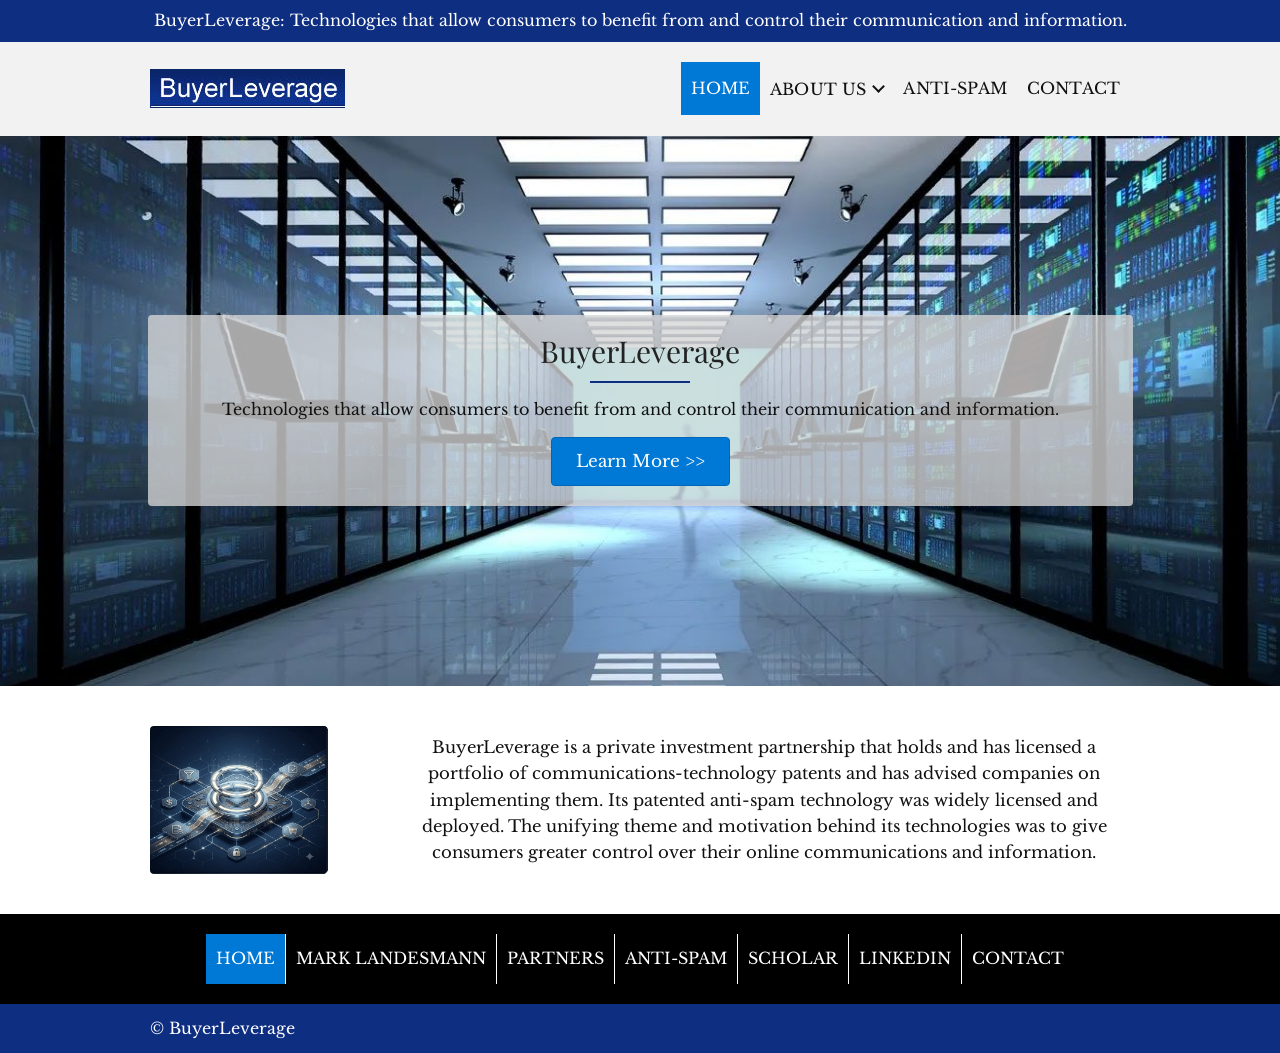
<file: index.html>
<!DOCTYPE html>
<html lang="en">
<head>
<meta charset="utf-8">
<meta name="viewport" content="width=device-width, initial-scale=1">
<title>Online Privacy Control | Buyerleverage</title>
<meta name="description" content="BuyerLeverage holds and has licensed a portfolio of communications-technology patents that give consumers control over their online communications and information.">
<meta property="og:title" content="Online Privacy Control | Buyerleverage">
<meta property="og:description" content="BuyerLeverage holds and has licensed a portfolio of communications-technology patents that give consumers control over their online communications and information.">
<meta property="og:type" content="website">
<meta property="og:site_name" content="BuyerLeverage">
<link rel="icon" href="/assets/img/favicon.png">
<link rel="preconnect" href="https://fonts.googleapis.com">
<link rel="preconnect" href="https://fonts.gstatic.com" crossorigin>
<link href="https://fonts.googleapis.com/css2?family=Libre+Baskerville:ital,wght@0,400;0,700;1,400&family=Playfair+Display:wght@400&display=swap" rel="stylesheet">
<link rel="stylesheet" href="/assets/style.css">
</head>
<body>
<a class="skip" href="#main">Skip to content</a>
<div class="topbar"><a href="/">BuyerLeverage: Technologies that allow consumers to benefit from and control their communication and information.</a></div>
<header class="site-header">
  <div class="wrap">
    <a class="logo" href="/"><img src="/assets/img/logo.png" alt="BuyerLeverage" width="195" height="39"></a>
    <button class="nav-toggle" aria-expanded="false" aria-controls="nav">Menu</button>
    <nav class="nav" id="nav" aria-label="Main menu">
      <ul>
        <li><a href="/" class="active" aria-current="page">Home</a></li>
        <li class="has-sub"><button class="parent" aria-haspopup="true" aria-expanded="false">About Us</button>
          <ul class="sub">
            <li><a href="/mark-landesmann/">Mark Landesmann</a></li>
            <li><a href="/partners/">Partners</a></li>
          </ul>
        </li>
        <li><a href="/anti-spam/">Anti-Spam</a></li>
        <li><a href="/contact/">Contact</a></li>
      </ul>
    </nav>
  </div>
</header>
<main id="main">
<section class="hero">
  <div class="hero-box">
    <h2>BuyerLeverage</h2>
    <hr class="rule">
    <p>Technologies that allow consumers to benefit from and control their communication and information.</p>
    <a class="button" href="/mark-landesmann/">Learn More &gt;&gt;</a>
  </div>
</section>
<section class="section">
  <div class="wrap intro">
    <img src="/assets/img/thumbnail.jpg" alt="Illustration of a secure communications platform" width="178" height="149">
    <p>BuyerLeverage is a private investment partnership that holds and has licensed a portfolio of communications-technology patents and has advised companies on implementing them. Its patented anti-spam technology was widely licensed and deployed. The unifying theme and motivation behind its technologies was to give consumers greater control over their online communications and information.</p>
  </div>
</section>
</main>
<footer>
  <nav class="footer-nav" aria-label="Footer menu">
    <div class="wrap">
      <ul>
        <li><a href="/" class="active" aria-current="page">Home</a></li>
        <li><a href="/mark-landesmann/">Mark Landesmann</a></li>
        <li><a href="/partners/">Partners</a></li>
        <li><a href="/anti-spam/">Anti-Spam</a></li>
        <li><a href="https://scholar.google.com/citations?user=RRAG2tkAAAAJ&hl=en">Scholar</a></li>
        <li><a href="https://www.linkedin.com/in/mark--landesmann/">LinkedIn</a></li>
        <li><a href="/contact/">Contact</a></li>
      </ul>
    </div>
  </nav>
  <div class="copyright"><div class="wrap"><p>&copy; BuyerLeverage</p></div></div>
</footer>
<script>
(function () {
  var t = document.querySelector('.nav-toggle'), n = document.getElementById('nav');
  t.addEventListener('click', function () {
    var o = n.classList.toggle('open'); t.setAttribute('aria-expanded', o);
  });
  var p = document.querySelector('.has-sub'), b = p.querySelector('.parent');
  b.addEventListener('click', function (e) {
    e.stopPropagation(); var o = p.classList.toggle('open'); b.setAttribute('aria-expanded', o);
  });
  document.addEventListener('click', function () { p.classList.remove('open'); b.setAttribute('aria-expanded', false); });
})();
</script>
</body>
</html>
</file>
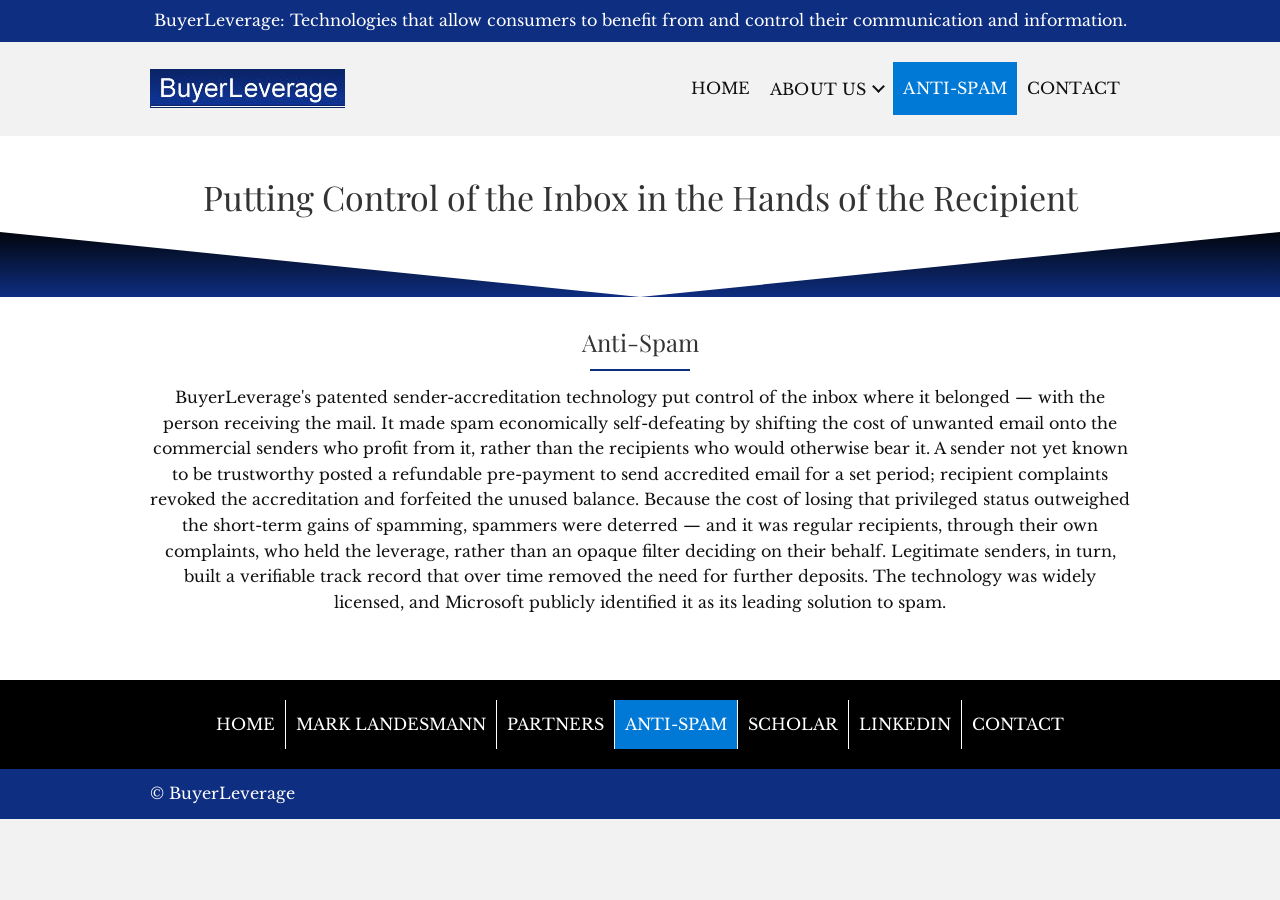
<file: anti-spam/index.html>
<!DOCTYPE html>
<html lang="en">
<head>
<meta charset="utf-8">
<meta name="viewport" content="width=device-width, initial-scale=1">
<title>Anti-Spam Technology</title>
<meta name="description" content="BuyerLeverage's patented sender-accreditation technology put control of the inbox in the hands of the recipient.">
<meta property="og:title" content="Anti-Spam Technology">
<meta property="og:description" content="BuyerLeverage's patented sender-accreditation technology put control of the inbox in the hands of the recipient.">
<meta property="og:type" content="website">
<meta property="og:site_name" content="BuyerLeverage">
<link rel="icon" href="/assets/img/favicon.png">
<link rel="preconnect" href="https://fonts.googleapis.com">
<link rel="preconnect" href="https://fonts.gstatic.com" crossorigin>
<link href="https://fonts.googleapis.com/css2?family=Libre+Baskerville:ital,wght@0,400;0,700;1,400&family=Playfair+Display:wght@400&display=swap" rel="stylesheet">
<link rel="stylesheet" href="/assets/style.css">
</head>
<body>
<a class="skip" href="#main">Skip to content</a>
<div class="topbar"><a href="/">BuyerLeverage: Technologies that allow consumers to benefit from and control their communication and information.</a></div>
<header class="site-header">
  <div class="wrap">
    <a class="logo" href="/"><img src="/assets/img/logo.png" alt="BuyerLeverage" width="195" height="39"></a>
    <button class="nav-toggle" aria-expanded="false" aria-controls="nav">Menu</button>
    <nav class="nav" id="nav" aria-label="Main menu">
      <ul>
        <li><a href="/">Home</a></li>
        <li class="has-sub"><button class="parent" aria-haspopup="true" aria-expanded="false">About Us</button>
          <ul class="sub">
            <li><a href="/mark-landesmann/">Mark Landesmann</a></li>
            <li><a href="/partners/">Partners</a></li>
          </ul>
        </li>
        <li><a href="/anti-spam/" class="active" aria-current="page">Anti-Spam</a></li>
        <li><a href="/contact/">Contact</a></li>
      </ul>
    </nav>
  </div>
</header>
<main id="main">
<section class="banner"><h1>Putting Control of the Inbox in the Hands of the Recipient</h1><svg viewBox="0 0 1000 65" preserveAspectRatio="none" aria-hidden="true"><defs><linearGradient id="vg" x1="0" y1="0" x2="0" y2="1"><stop offset="0" stop-color="#02050d"/><stop offset="1" stop-color="#0e2e81"/></linearGradient></defs><polygon points="0,0 500,65 1000,0 1000,65 0,65" fill="url(#vg)"/></svg></section>
<section class="page">
  <div class="wrap center">
    <h2>Anti-Spam</h2>
    <hr class="rule">
    <p>BuyerLeverage's patented sender-accreditation technology put control of the inbox where it belonged — with the person receiving the mail. It made spam economically self-defeating by shifting the cost of unwanted email onto the commercial senders who profit from it, rather than the recipients who would otherwise bear it. A sender not yet known to be trustworthy posted a refundable pre-payment to send accredited email for a set period; recipient complaints revoked the accreditation and forfeited the unused balance. Because the cost of losing that privileged status outweighed the short-term gains of spamming, spammers were deterred — and it was regular recipients, through their own complaints, who held the leverage, rather than an opaque filter deciding on their behalf. Legitimate senders, in turn, built a verifiable track record that over time removed the need for further deposits. The technology was widely licensed, and Microsoft publicly identified it as its leading solution to spam.</p>
  </div>
</section>
</main>
<footer>
  <nav class="footer-nav" aria-label="Footer menu">
    <div class="wrap">
      <ul>
        <li><a href="/">Home</a></li>
        <li><a href="/mark-landesmann/">Mark Landesmann</a></li>
        <li><a href="/partners/">Partners</a></li>
        <li><a href="/anti-spam/" class="active" aria-current="page">Anti-Spam</a></li>
        <li><a href="https://scholar.google.com/citations?user=RRAG2tkAAAAJ&hl=en">Scholar</a></li>
        <li><a href="https://www.linkedin.com/in/mark--landesmann/">LinkedIn</a></li>
        <li><a href="/contact/">Contact</a></li>
      </ul>
    </div>
  </nav>
  <div class="copyright"><div class="wrap"><p>&copy; BuyerLeverage</p></div></div>
</footer>
<script>
(function () {
  var t = document.querySelector('.nav-toggle'), n = document.getElementById('nav');
  t.addEventListener('click', function () {
    var o = n.classList.toggle('open'); t.setAttribute('aria-expanded', o);
  });
  var p = document.querySelector('.has-sub'), b = p.querySelector('.parent');
  b.addEventListener('click', function (e) {
    e.stopPropagation(); var o = p.classList.toggle('open'); b.setAttribute('aria-expanded', o);
  });
  document.addEventListener('click', function () { p.classList.remove('open'); b.setAttribute('aria-expanded', false); });
})();
</script>
</body>
</html>
</file>
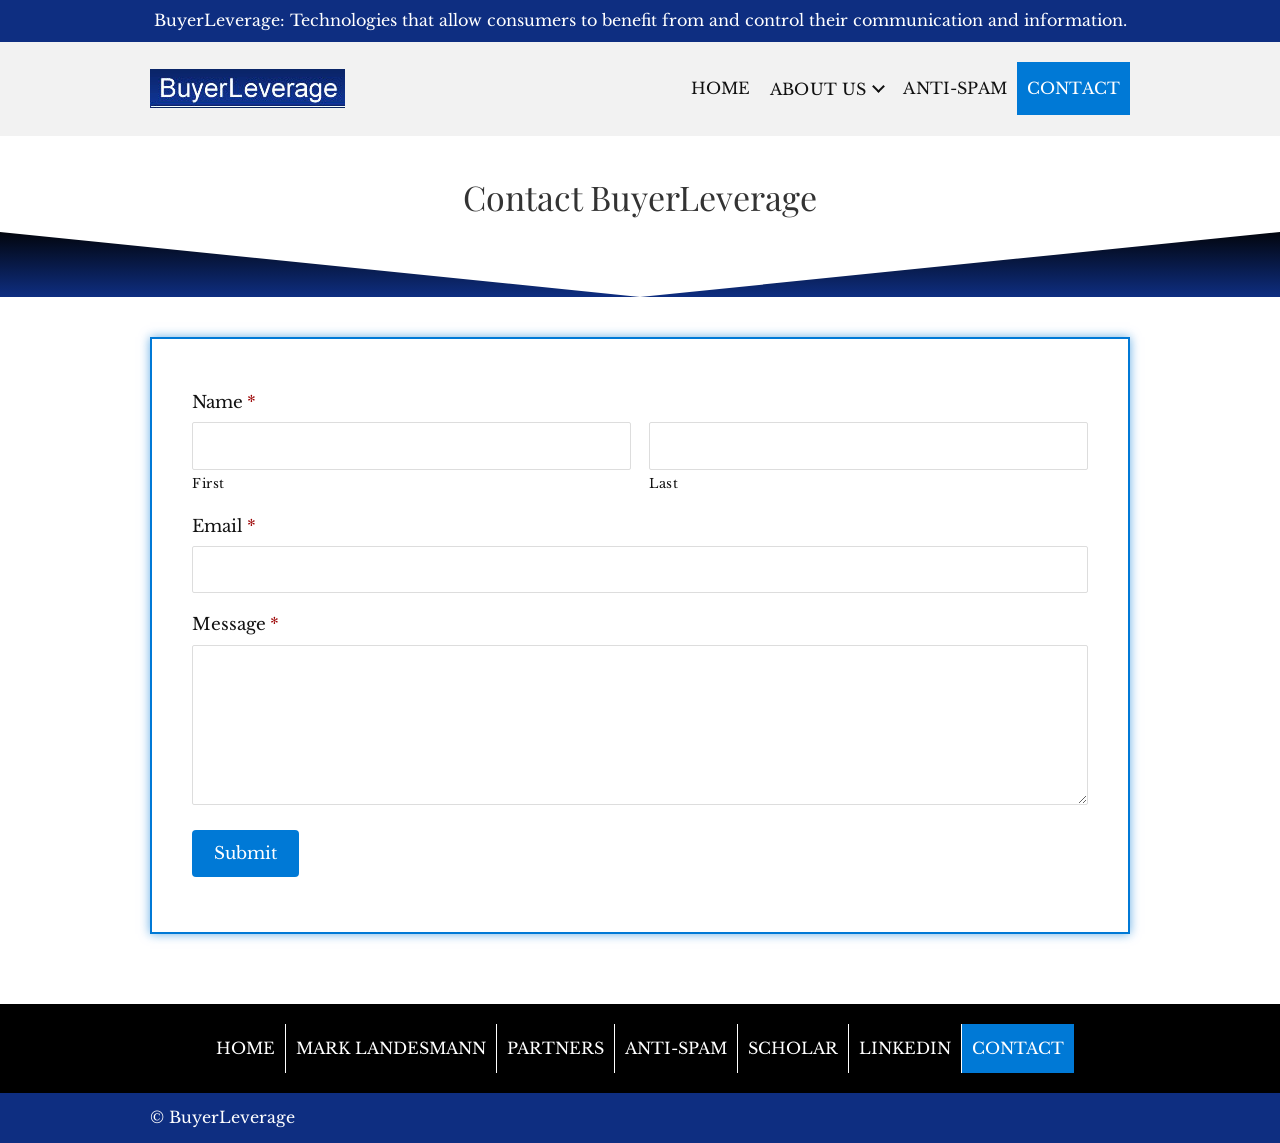
<file: contact/index.html>
<!DOCTYPE html>
<html lang="en">
<head>
<meta charset="utf-8">
<meta name="viewport" content="width=device-width, initial-scale=1">
<title>Contact | Buyerleverage with Support</title>
<meta name="description" content="Contact BuyerLeverage.">
<meta property="og:title" content="Contact | Buyerleverage with Support">
<meta property="og:description" content="Contact BuyerLeverage.">
<meta property="og:type" content="website">
<meta property="og:site_name" content="BuyerLeverage">
<link rel="icon" href="/assets/img/favicon.png">
<link rel="preconnect" href="https://fonts.googleapis.com">
<link rel="preconnect" href="https://fonts.gstatic.com" crossorigin>
<link href="https://fonts.googleapis.com/css2?family=Libre+Baskerville:ital,wght@0,400;0,700;1,400&family=Playfair+Display:wght@400&display=swap" rel="stylesheet">
<link rel="stylesheet" href="/assets/style.css">
</head>
<body>
<a class="skip" href="#main">Skip to content</a>
<div class="topbar"><a href="/">BuyerLeverage: Technologies that allow consumers to benefit from and control their communication and information.</a></div>
<header class="site-header">
  <div class="wrap">
    <a class="logo" href="/"><img src="/assets/img/logo.png" alt="BuyerLeverage" width="195" height="39"></a>
    <button class="nav-toggle" aria-expanded="false" aria-controls="nav">Menu</button>
    <nav class="nav" id="nav" aria-label="Main menu">
      <ul>
        <li><a href="/">Home</a></li>
        <li class="has-sub"><button class="parent" aria-haspopup="true" aria-expanded="false">About Us</button>
          <ul class="sub">
            <li><a href="/mark-landesmann/">Mark Landesmann</a></li>
            <li><a href="/partners/">Partners</a></li>
          </ul>
        </li>
        <li><a href="/anti-spam/">Anti-Spam</a></li>
        <li><a href="/contact/" class="active" aria-current="page">Contact</a></li>
      </ul>
    </nav>
  </div>
</header>
<main id="main">
<section class="banner"><h1>Contact BuyerLeverage</h1><svg viewBox="0 0 1000 65" preserveAspectRatio="none" aria-hidden="true"><defs><linearGradient id="vg" x1="0" y1="0" x2="0" y2="1"><stop offset="0" stop-color="#02050d"/><stop offset="1" stop-color="#0e2e81"/></linearGradient></defs><polygon points="0,0 500,65 1000,0 1000,65 0,65" fill="url(#vg)"/></svg></section>
<section class="page" style="padding-top:40px">
  <div class="wrap">
    <form class="form-card" style="margin-top:0" id="contact-form" action="https://api.web3forms.com/submit" method="POST">
      <input type="hidden" name="access_key" value="77681663-a6ac-4c29-bc34-c9268cbdc83e">
      <input type="hidden" name="subject" value="New message from buyerleverage.net">
      <input type="hidden" name="from_name" value="buyerleverage.net contact form">
      <div class="hp" aria-hidden="true"><input type="checkbox" name="botcheck" tabindex="-1" autocomplete="off"></div>
      <div class="field">
        <label>Name<span class="req">*</span></label>
        <div class="row">
          <div><input id="first" name="first_name" required autocomplete="given-name"><p class="hint"><label for="first" style="font-size:13px;display:inline">First</label></p></div>
          <div><input id="last" name="last_name" required autocomplete="family-name"><p class="hint"><label for="last" style="font-size:13px;display:inline">Last</label></p></div>
        </div>
      </div>
      <div class="field">
        <label for="email">Email<span class="req">*</span></label>
        <input id="email" name="email" type="email" required autocomplete="email">
      </div>
      <div class="field">
        <label for="message">Message<span class="req">*</span></label>
        <textarea id="message" name="message" required></textarea>
      </div>
      <button type="submit">Submit</button>
      <p class="form-status" id="form-status" role="status"></p>
    </form>
  </div>
</section>
</main>
<footer>
  <nav class="footer-nav" aria-label="Footer menu">
    <div class="wrap">
      <ul>
        <li><a href="/">Home</a></li>
        <li><a href="/mark-landesmann/">Mark Landesmann</a></li>
        <li><a href="/partners/">Partners</a></li>
        <li><a href="/anti-spam/">Anti-Spam</a></li>
        <li><a href="https://scholar.google.com/citations?user=RRAG2tkAAAAJ&hl=en">Scholar</a></li>
        <li><a href="https://www.linkedin.com/in/mark--landesmann/">LinkedIn</a></li>
        <li><a href="/contact/" class="active" aria-current="page">Contact</a></li>
      </ul>
    </div>
  </nav>
  <div class="copyright"><div class="wrap"><p>&copy; BuyerLeverage</p></div></div>
</footer>
<script>
(function () {
  var t = document.querySelector('.nav-toggle'), n = document.getElementById('nav');
  t.addEventListener('click', function () {
    var o = n.classList.toggle('open'); t.setAttribute('aria-expanded', o);
  });
  var p = document.querySelector('.has-sub'), b = p.querySelector('.parent');
  b.addEventListener('click', function (e) {
    e.stopPropagation(); var o = p.classList.toggle('open'); b.setAttribute('aria-expanded', o);
  });
  document.addEventListener('click', function () { p.classList.remove('open'); b.setAttribute('aria-expanded', false); });
})();
</script>
<script>
(function () {
  var f = document.getElementById('contact-form'), s = document.getElementById('form-status');
  f.addEventListener('submit', function (e) {
    e.preventDefault();
    s.textContent = 'Sending…';
    fetch(f.action, { method: 'POST', headers: { 'Accept': 'application/json' }, body: new FormData(f) })
      .then(function (r) { return r.json(); })
      .then(function (d) {
        if (d.success) { f.reset(); s.textContent = 'Thank you — your message has been sent.'; }
        else { s.textContent = 'Sorry, the message could not be sent. Please try again later.'; }
      })
      .catch(function () { s.textContent = 'Sorry, the message could not be sent. Please try again later.'; });
  });
})();
</script>
</body>
</html>
</file>
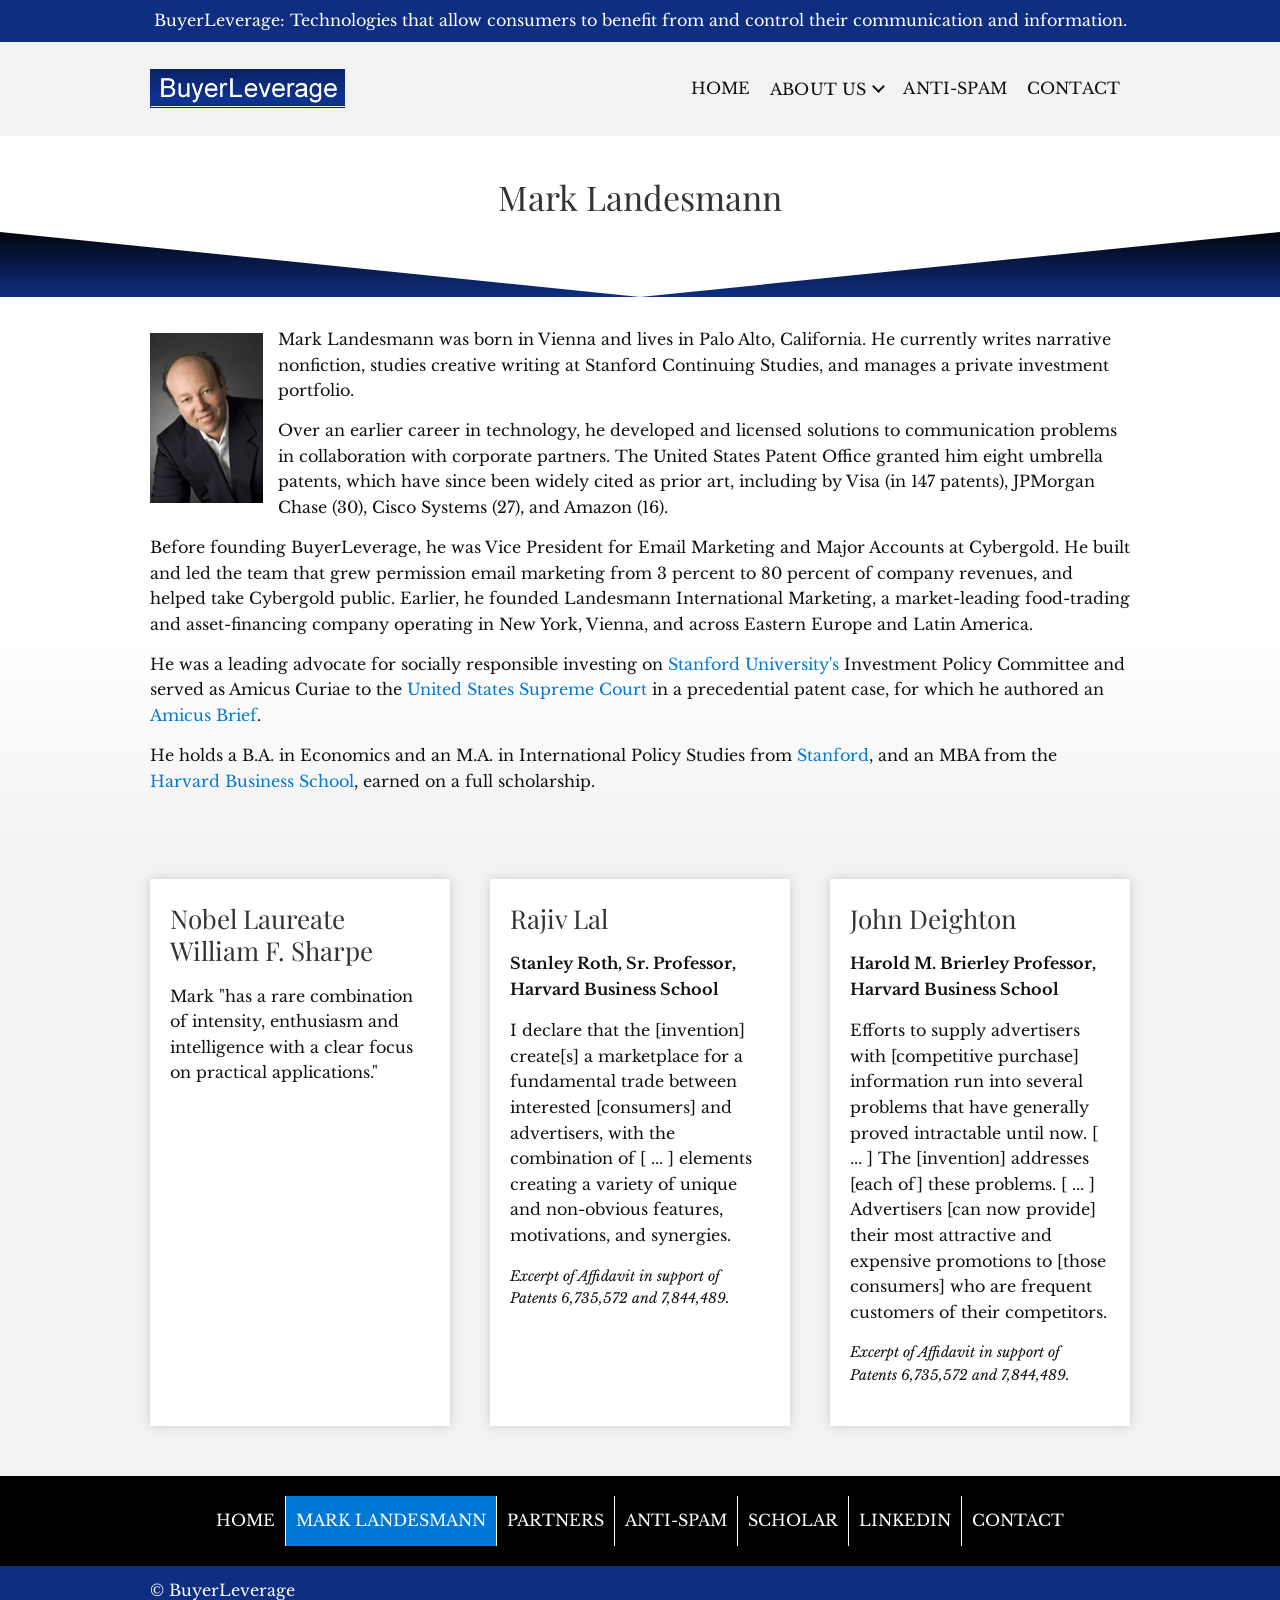
<file: mark-landesmann/index.html>
<!DOCTYPE html>
<html lang="en">
<head>
<meta charset="utf-8">
<meta name="viewport" content="width=device-width, initial-scale=1">
<title>Mark Landesmann | Technology Patents at Buyerleverage</title>
<meta name="description" content="Mark Landesmann, founder of BuyerLeverage: inventor of eight US umbrella patents, writer, and investor based in Palo Alto, California.">
<meta property="og:title" content="Mark Landesmann | Technology Patents at Buyerleverage">
<meta property="og:description" content="Mark Landesmann, founder of BuyerLeverage: inventor of eight US umbrella patents, writer, and investor based in Palo Alto, California.">
<meta property="og:type" content="website">
<meta property="og:site_name" content="BuyerLeverage">
<link rel="icon" href="/assets/img/favicon.png">
<link rel="preconnect" href="https://fonts.googleapis.com">
<link rel="preconnect" href="https://fonts.gstatic.com" crossorigin>
<link href="https://fonts.googleapis.com/css2?family=Libre+Baskerville:ital,wght@0,400;0,700;1,400&family=Playfair+Display:wght@400&display=swap" rel="stylesheet">
<link rel="stylesheet" href="/assets/style.css">
</head>
<body>
<a class="skip" href="#main">Skip to content</a>
<div class="topbar"><a href="/">BuyerLeverage: Technologies that allow consumers to benefit from and control their communication and information.</a></div>
<header class="site-header">
  <div class="wrap">
    <a class="logo" href="/"><img src="/assets/img/logo.png" alt="BuyerLeverage" width="195" height="39"></a>
    <button class="nav-toggle" aria-expanded="false" aria-controls="nav">Menu</button>
    <nav class="nav" id="nav" aria-label="Main menu">
      <ul>
        <li><a href="/">Home</a></li>
        <li class="has-sub"><button class="parent" aria-haspopup="true" aria-expanded="false">About Us</button>
          <ul class="sub">
            <li><a href="/mark-landesmann/">Mark Landesmann</a></li>
            <li><a href="/partners/">Partners</a></li>
          </ul>
        </li>
        <li><a href="/anti-spam/">Anti-Spam</a></li>
        <li><a href="/contact/">Contact</a></li>
      </ul>
    </nav>
  </div>
</header>
<main id="main">
<section class="banner"><h1>Mark Landesmann</h1><svg viewBox="0 0 1000 65" preserveAspectRatio="none" aria-hidden="true"><defs><linearGradient id="vg" x1="0" y1="0" x2="0" y2="1"><stop offset="0" stop-color="#02050d"/><stop offset="1" stop-color="#0e2e81"/></linearGradient></defs><polygon points="0,0 500,65 1000,0 1000,65 0,65" fill="url(#vg)"/></svg></section>
<section class="page bio-band">
  <div class="wrap">
    <div class="bio-top">
      <img src="/assets/img/mark.jpg" alt="Mark Landesmann" width="144" height="216">
      <p>Mark Landesmann was born in Vienna and lives in Palo Alto, California. He currently writes narrative nonfiction, studies creative writing at Stanford Continuing Studies, and manages a private investment portfolio.</p>
      <p>Over an earlier career in technology, he developed and licensed solutions to communication problems in collaboration with corporate partners. The United States Patent Office granted him eight umbrella patents, which have since been widely cited as prior art, including by Visa (in 147 patents), JPMorgan Chase (30), Cisco Systems (27), and Amazon (16).</p>
    </div>
    <p>Before founding BuyerLeverage, he was Vice President for Email Marketing and Major Accounts at Cybergold. He built and led the team that grew permission email marketing from 3 percent to 80 percent of company revenues, and helped take Cybergold public. Earlier, he founded Landesmann International Marketing, a market-leading food-trading and asset-financing company operating in New York, Vienna, and across Eastern Europe and Latin America.</p>
    <p>He was a leading advocate for socially responsible investing on <a href="https://www.stanford.edu/">Stanford University's</a> Investment Policy Committee and served as Amicus Curiae to the <a href="http://www.supremecourt.gov">United States Supreme Court</a> in a precedential patent case, for which he authored an <a href="/supreme-court-amicus-brief/">Amicus Brief</a>.</p>
    <p>He holds a B.A. in Economics and an M.A. in International Policy Studies from <a href="https://www.stanford.edu/">Stanford</a>, and an MBA from the <a href="https://www.hbs.edu/Pages/default.aspx">Harvard Business School</a>, earned on a full scholarship.</p>
  </div>
</section>
<section style="background:var(--grey-bg)">
  <div class="wrap cards three">
    <div class="card">
      <h3>Nobel Laureate William F. Sharpe</h3>
      <p>Mark "has a rare combination of intensity, enthusiasm and intelligence with a clear focus on practical applications."</p>
    </div>
    <div class="card">
      <h3>Rajiv Lal</h3>
      <p><strong>Stanley Roth, Sr. Professor,<br>Harvard Business School</strong></p>
      <p>I declare that the [invention] create[s] a marketplace for a fundamental trade between interested [consumers] and advertisers, with the combination of [ ... ] elements creating a variety of unique and non-obvious features, motivations, and synergies.</p>
      <p><em class="cite">Excerpt of Affidavit in support of Patents 6,735,572 and 7,844,489.</em></p>
    </div>
    <div class="card">
      <h3>John Deighton</h3>
      <p><strong>Harold M. Brierley Professor,<br>Harvard Business School</strong></p>
      <p>Efforts to supply advertisers with [competitive purchase] information run into several problems that have generally proved intractable until now. [ ... ] The [invention] addresses [each of] these problems. [ ... ] Advertisers [can now provide] their most attractive and expensive promotions to [those consumers] who are frequent customers of their competitors.</p>
      <p><em class="cite">Excerpt of Affidavit in support of Patents 6,735,572 and 7,844,489.</em></p>
    </div>
  </div>
</section>
</main>
<footer>
  <nav class="footer-nav" aria-label="Footer menu">
    <div class="wrap">
      <ul>
        <li><a href="/">Home</a></li>
        <li><a href="/mark-landesmann/" class="active" aria-current="page">Mark Landesmann</a></li>
        <li><a href="/partners/">Partners</a></li>
        <li><a href="/anti-spam/">Anti-Spam</a></li>
        <li><a href="https://scholar.google.com/citations?user=RRAG2tkAAAAJ&hl=en">Scholar</a></li>
        <li><a href="https://www.linkedin.com/in/mark--landesmann/">LinkedIn</a></li>
        <li><a href="/contact/">Contact</a></li>
      </ul>
    </div>
  </nav>
  <div class="copyright"><div class="wrap"><p>&copy; BuyerLeverage</p></div></div>
</footer>
<script>
(function () {
  var t = document.querySelector('.nav-toggle'), n = document.getElementById('nav');
  t.addEventListener('click', function () {
    var o = n.classList.toggle('open'); t.setAttribute('aria-expanded', o);
  });
  var p = document.querySelector('.has-sub'), b = p.querySelector('.parent');
  b.addEventListener('click', function (e) {
    e.stopPropagation(); var o = p.classList.toggle('open'); b.setAttribute('aria-expanded', o);
  });
  document.addEventListener('click', function () { p.classList.remove('open'); b.setAttribute('aria-expanded', false); });
})();
</script>
</body>
</html>
</file>
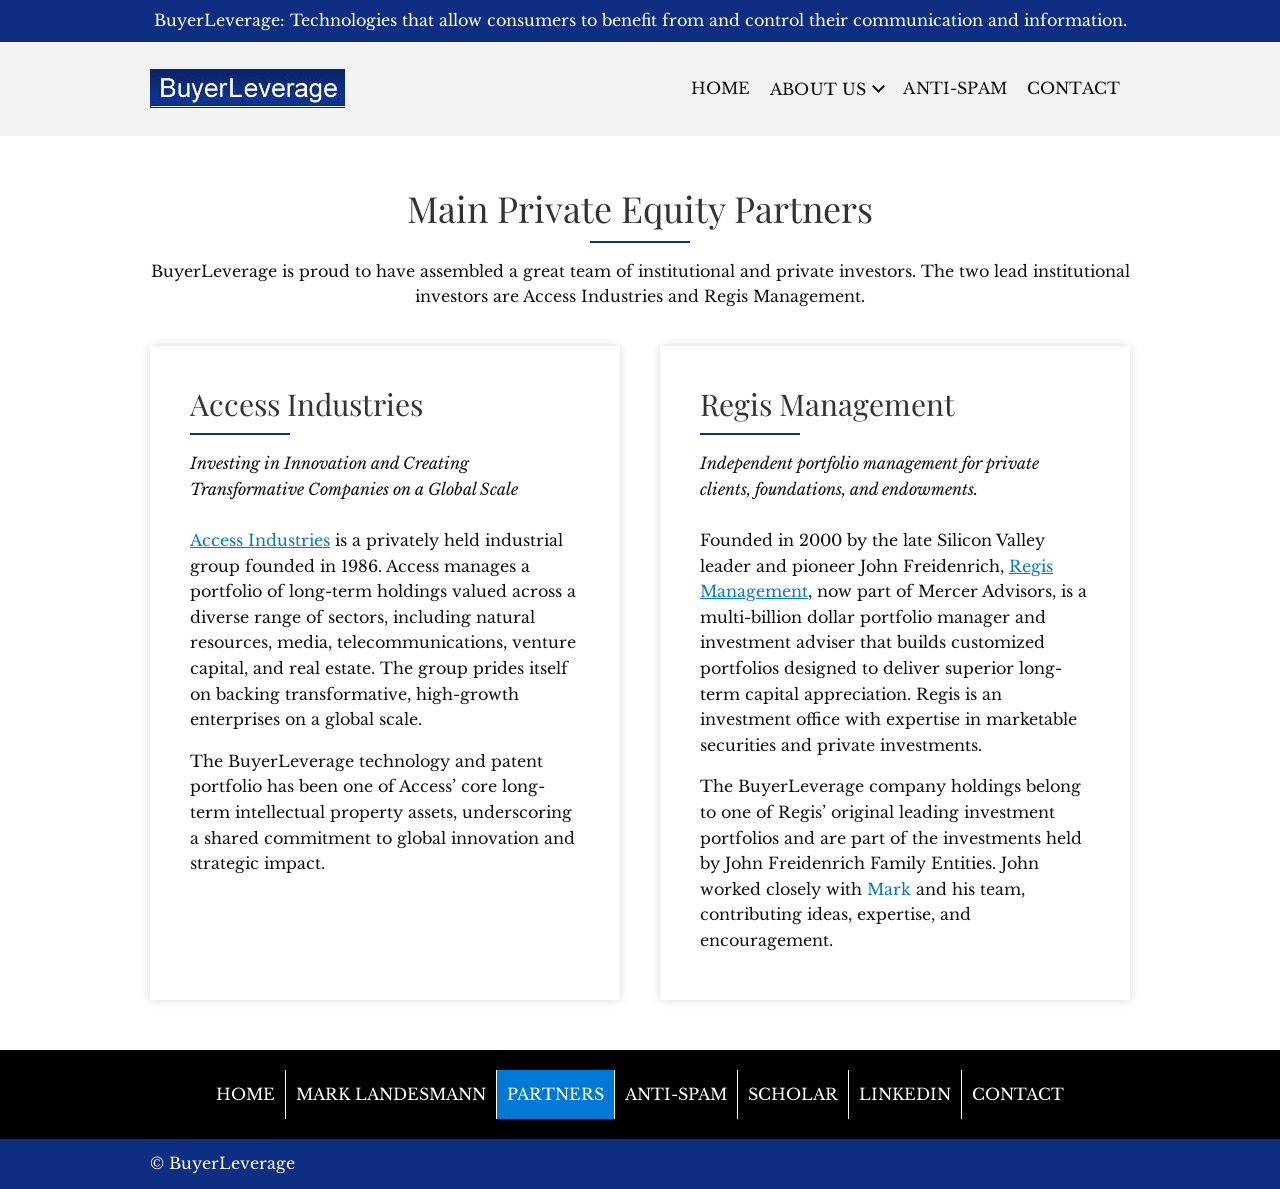
<file: partners/index.html>
<!DOCTYPE html>
<html lang="en">
<head>
<meta charset="utf-8">
<meta name="viewport" content="width=device-width, initial-scale=1">
<title>BuyerLeverage Partners</title>
<meta name="description" content="BuyerLeverage's lead institutional investors: Access Industries and Regis Management.">
<meta property="og:title" content="BuyerLeverage Partners">
<meta property="og:description" content="BuyerLeverage's lead institutional investors: Access Industries and Regis Management.">
<meta property="og:type" content="website">
<meta property="og:site_name" content="BuyerLeverage">
<link rel="icon" href="/assets/img/favicon.png">
<link rel="preconnect" href="https://fonts.googleapis.com">
<link rel="preconnect" href="https://fonts.gstatic.com" crossorigin>
<link href="https://fonts.googleapis.com/css2?family=Libre+Baskerville:ital,wght@0,400;0,700;1,400&family=Playfair+Display:wght@400&display=swap" rel="stylesheet">
<link rel="stylesheet" href="/assets/style.css">
</head>
<body>
<a class="skip" href="#main">Skip to content</a>
<div class="topbar"><a href="/">BuyerLeverage: Technologies that allow consumers to benefit from and control their communication and information.</a></div>
<header class="site-header">
  <div class="wrap">
    <a class="logo" href="/"><img src="/assets/img/logo.png" alt="BuyerLeverage" width="195" height="39"></a>
    <button class="nav-toggle" aria-expanded="false" aria-controls="nav">Menu</button>
    <nav class="nav" id="nav" aria-label="Main menu">
      <ul>
        <li><a href="/">Home</a></li>
        <li class="has-sub"><button class="parent" aria-haspopup="true" aria-expanded="false">About Us</button>
          <ul class="sub">
            <li><a href="/mark-landesmann/">Mark Landesmann</a></li>
            <li><a href="/partners/">Partners</a></li>
          </ul>
        </li>
        <li><a href="/anti-spam/">Anti-Spam</a></li>
        <li><a href="/contact/">Contact</a></li>
      </ul>
    </nav>
  </div>
</header>
<main id="main">
<div class="partners-wrap">
<section class="wrap center partners-intro">
  <h1>Main Private Equity Partners</h1>
  <hr class="rule">
  <p>BuyerLeverage is proud to have assembled a great team of institutional and private investors. The two lead institutional investors are Access Industries and Regis Management.</p>
</section>
<section class="wrap cards two">
  <div class="card">
    <h2>Access Industries</h2>
    <hr class="rule left">
    <p class="tagline">Investing in Innovation and Creating Transformative Companies on a Global Scale</p>
    <p><a href="https://www.accessindustries.com" style="text-decoration:underline">Access Industries</a> is a privately held industrial group founded in 1986. Access manages a portfolio of long-term holdings valued across a diverse range of sectors, including natural resources, media, telecommunications, venture capital, and real estate. The group prides itself on backing transformative, high-growth enterprises on a global scale.</p>
    <p>The BuyerLeverage technology and patent portfolio has been one of Access’ core long-term intellectual property assets, underscoring a shared commitment to global innovation and strategic impact.</p>
  </div>
  <div class="card">
    <h2>Regis Management</h2>
    <hr class="rule left">
    <p class="tagline">Independent portfolio management for private clients, foundations, and endowments.</p>
    <p>Founded in 2000 by the late Silicon Valley leader and pioneer John Freidenrich, <a href="https://www.regisllc.com" style="text-decoration:underline">Regis Management</a>, now part of Mercer Advisors, is a multi-billion dollar portfolio manager and investment adviser that builds customized portfolios designed to deliver superior long-term capital appreciation. Regis is an investment office with expertise in marketable securities and private investments.</p>
    <p>The BuyerLeverage company holdings belong to one of Regis’ original leading investment portfolios and are part of the investments held by John Freidenrich Family Entities. John worked closely with <a href="/mark-landesmann/">Mark</a> and his team, contributing ideas, expertise, and encouragement.</p>
  </div>
</section>
</div>
</main>
<footer>
  <nav class="footer-nav" aria-label="Footer menu">
    <div class="wrap">
      <ul>
        <li><a href="/">Home</a></li>
        <li><a href="/mark-landesmann/">Mark Landesmann</a></li>
        <li><a href="/partners/" class="active" aria-current="page">Partners</a></li>
        <li><a href="/anti-spam/">Anti-Spam</a></li>
        <li><a href="https://scholar.google.com/citations?user=RRAG2tkAAAAJ&hl=en">Scholar</a></li>
        <li><a href="https://www.linkedin.com/in/mark--landesmann/">LinkedIn</a></li>
        <li><a href="/contact/">Contact</a></li>
      </ul>
    </div>
  </nav>
  <div class="copyright"><div class="wrap"><p>&copy; BuyerLeverage</p></div></div>
</footer>
<script>
(function () {
  var t = document.querySelector('.nav-toggle'), n = document.getElementById('nav');
  t.addEventListener('click', function () {
    var o = n.classList.toggle('open'); t.setAttribute('aria-expanded', o);
  });
  var p = document.querySelector('.has-sub'), b = p.querySelector('.parent');
  b.addEventListener('click', function (e) {
    e.stopPropagation(); var o = p.classList.toggle('open'); b.setAttribute('aria-expanded', o);
  });
  document.addEventListener('click', function () { p.classList.remove('open'); b.setAttribute('aria-expanded', false); });
})();
</script>
</body>
</html>
</file>
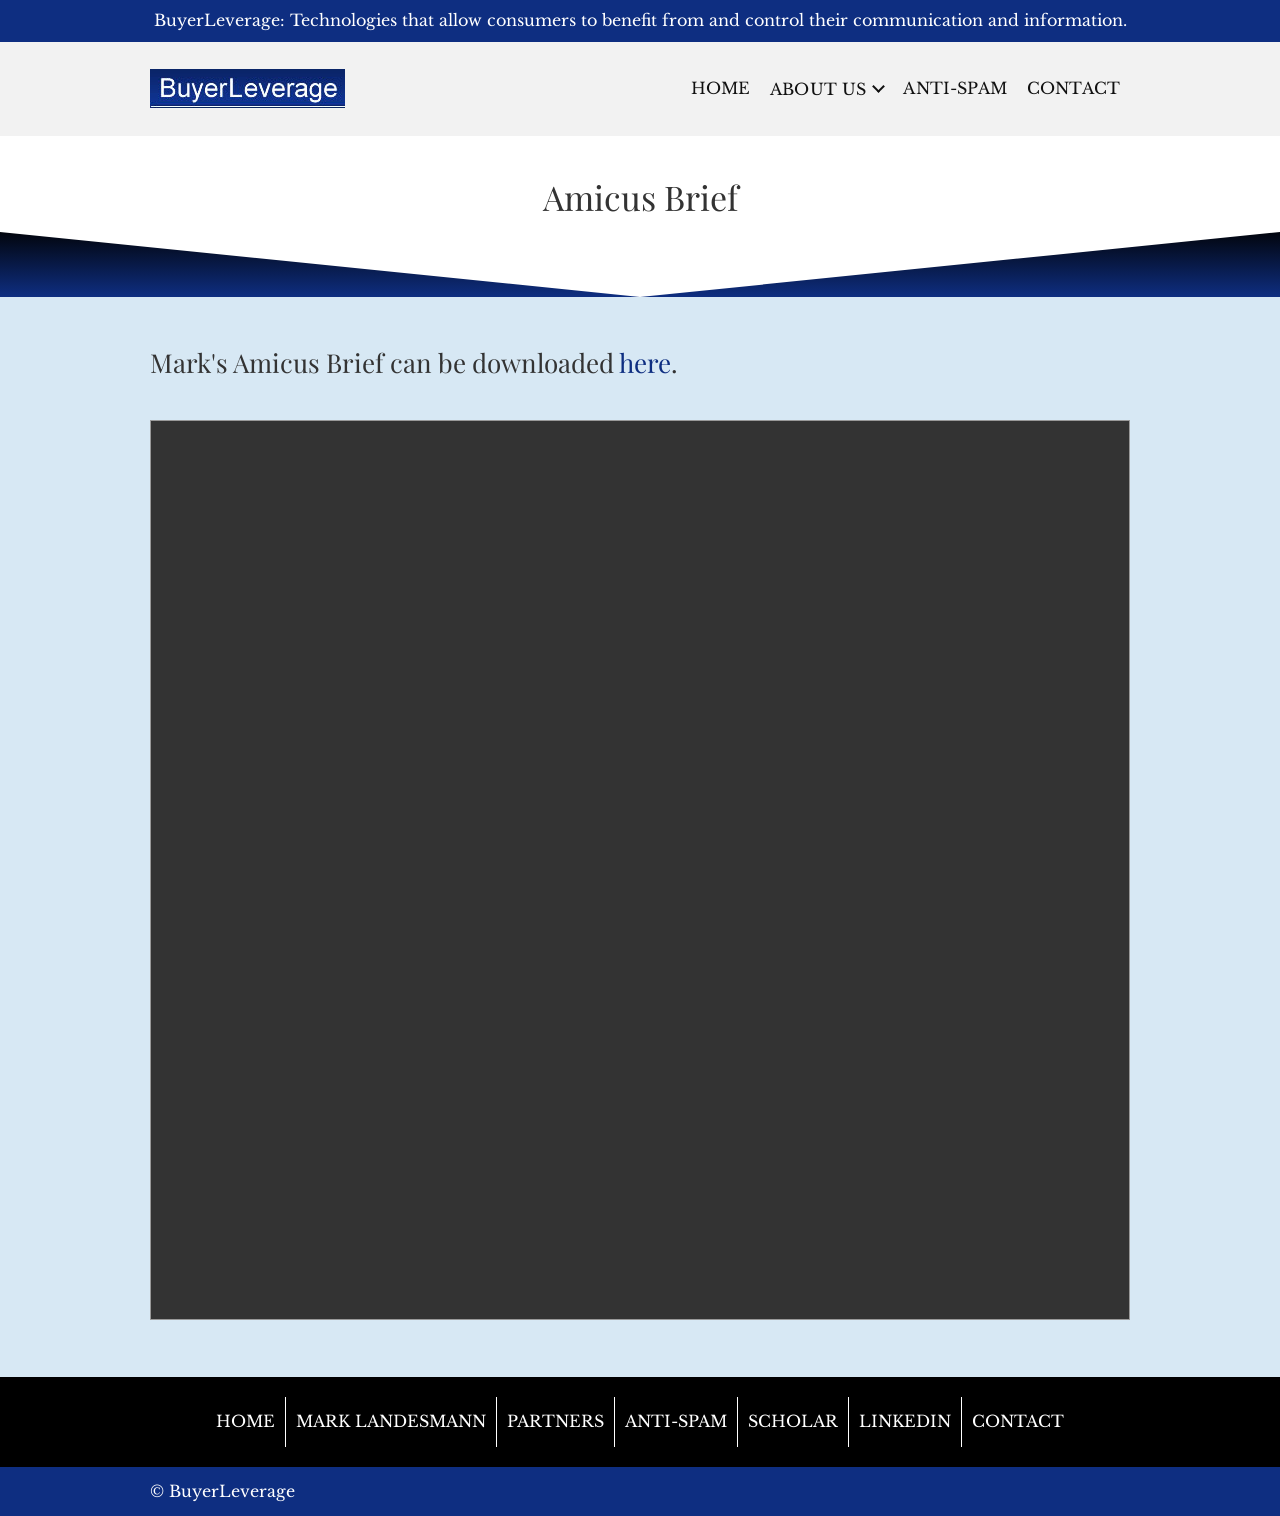
<file: supreme-court-amicus-brief/index.html>
<!DOCTYPE html>
<html lang="en">
<head>
<meta charset="utf-8">
<meta name="viewport" content="width=device-width, initial-scale=1">
<title>Amicus Brief | Spam Protection Solution for Buyerleverage</title>
<meta name="description" content="Mark Landesmann's amicus curiae brief to the United States Supreme Court in Bilski v. Kappos.">
<meta property="og:title" content="Amicus Brief | Spam Protection Solution for Buyerleverage">
<meta property="og:description" content="Mark Landesmann's amicus curiae brief to the United States Supreme Court in Bilski v. Kappos.">
<meta property="og:type" content="website">
<meta property="og:site_name" content="BuyerLeverage">
<link rel="icon" href="/assets/img/favicon.png">
<link rel="preconnect" href="https://fonts.googleapis.com">
<link rel="preconnect" href="https://fonts.gstatic.com" crossorigin>
<link href="https://fonts.googleapis.com/css2?family=Libre+Baskerville:ital,wght@0,400;0,700;1,400&family=Playfair+Display:wght@400&display=swap" rel="stylesheet">
<link rel="stylesheet" href="/assets/style.css">
</head>
<body>
<a class="skip" href="#main">Skip to content</a>
<div class="topbar"><a href="/">BuyerLeverage: Technologies that allow consumers to benefit from and control their communication and information.</a></div>
<header class="site-header">
  <div class="wrap">
    <a class="logo" href="/"><img src="/assets/img/logo.png" alt="BuyerLeverage" width="195" height="39"></a>
    <button class="nav-toggle" aria-expanded="false" aria-controls="nav">Menu</button>
    <nav class="nav" id="nav" aria-label="Main menu">
      <ul>
        <li><a href="/">Home</a></li>
        <li class="has-sub"><button class="parent" aria-haspopup="true" aria-expanded="false">About Us</button>
          <ul class="sub">
            <li><a href="/mark-landesmann/">Mark Landesmann</a></li>
            <li><a href="/partners/">Partners</a></li>
          </ul>
        </li>
        <li><a href="/anti-spam/">Anti-Spam</a></li>
        <li><a href="/contact/">Contact</a></li>
      </ul>
    </nav>
  </div>
</header>
<main id="main">
<section class="banner"><h1>Amicus Brief</h1><svg viewBox="0 0 1000 65" preserveAspectRatio="none" aria-hidden="true"><defs><linearGradient id="vg" x1="0" y1="0" x2="0" y2="1"><stop offset="0" stop-color="#02050d"/><stop offset="1" stop-color="#0e2e81"/></linearGradient></defs><polygon points="0,0 500,65 1000,0 1000,65 0,65" fill="url(#vg)"/></svg></section>
<section class="page tint amicus">
  <div class="wrap">
    <h2>Mark's Amicus Brief can be downloaded <a href="/wp-content/uploads/2023/12/Mark-Landesmann-Supreme-Court-Amicus-Brief-.pdf">here</a>.</h2>
    <iframe class="pdf-frame" src="/wp-content/uploads/2023/12/Mark-Landesmann-Supreme-Court-Amicus-Brief-.pdf" title="Mark Landesmann Supreme Court Amicus Brief"></iframe>
  </div>
</section>
</main>
<footer>
  <nav class="footer-nav" aria-label="Footer menu">
    <div class="wrap">
      <ul>
        <li><a href="/">Home</a></li>
        <li><a href="/mark-landesmann/">Mark Landesmann</a></li>
        <li><a href="/partners/">Partners</a></li>
        <li><a href="/anti-spam/">Anti-Spam</a></li>
        <li><a href="https://scholar.google.com/citations?user=RRAG2tkAAAAJ&hl=en">Scholar</a></li>
        <li><a href="https://www.linkedin.com/in/mark--landesmann/">LinkedIn</a></li>
        <li><a href="/contact/">Contact</a></li>
      </ul>
    </div>
  </nav>
  <div class="copyright"><div class="wrap"><p>&copy; BuyerLeverage</p></div></div>
</footer>
<script>
(function () {
  var t = document.querySelector('.nav-toggle'), n = document.getElementById('nav');
  t.addEventListener('click', function () {
    var o = n.classList.toggle('open'); t.setAttribute('aria-expanded', o);
  });
  var p = document.querySelector('.has-sub'), b = p.querySelector('.parent');
  b.addEventListener('click', function (e) {
    e.stopPropagation(); var o = p.classList.toggle('open'); b.setAttribute('aria-expanded', o);
  });
  document.addEventListener('click', function () { p.classList.remove('open'); b.setAttribute('aria-expanded', false); });
})();
</script>
</body>
</html>
</file>
<file: assets/style.css>
/* BuyerLeverage — static site styles */
:root {
  --navy: #0e2e81;
  --blue: #0079d6;
  --ink: #111;
  --heading: #333;
  --grey-bg: #f2f2f2;
  --serif: "Libre Baskerville", Georgia, "Times New Roman", serif;
  --display: "Playfair Display", Georgia, "Times New Roman", serif;
}
* { box-sizing: border-box; }
html { scroll-behavior: smooth; }
body {
  margin: 0;
  font-family: var(--serif);
  font-size: 16px;
  line-height: 1.6;
  color: var(--ink);
  background: var(--grey-bg);
}
a { color: var(--blue); text-decoration: none; }
a:hover, a:focus { text-decoration: underline; }
img { max-width: 100%; height: auto; display: block; }
h1, h2, h3 { font-family: var(--display); font-weight: 400; color: var(--heading); line-height: 1.25; margin: 0 0 .5em; }
.skip { position: absolute; left: -9999px; }
.skip:focus { left: 8px; top: 8px; background: #fff; padding: 6px 10px; z-index: 100; }
.wrap { max-width: 1020px; margin: 0 auto; padding: 0 20px; }

/* Top bar */
.topbar { background: var(--navy); text-align: center; padding: 8px 20px; }
.topbar a { color: #fff; font-size: 16px; line-height: 1.6; }

/* Header */
.site-header { background: var(--grey-bg); }
.site-header .wrap { display: flex; align-items: center; justify-content: space-between; min-height: 94px; gap: 20px; }
.logo img { width: 195px; height: 39px; }
.nav-toggle { display: none; background: none; border: 1px solid #999; padding: 6px 10px; font: inherit; cursor: pointer; }
.nav ul { list-style: none; margin: 0; padding: 0; display: flex; align-items: center; }
.nav li { position: relative; }
.nav a, .nav .parent { display: block; padding: 14px 10px; color: var(--ink); text-transform: uppercase; font-size: 16px; letter-spacing: .01em; background: none; border: 0; font-family: var(--serif); cursor: pointer; }
.nav a:hover, .nav .parent:hover { text-decoration: none; color: var(--blue); }
.nav a.active { background: var(--blue); color: #fff; }
.nav .parent::after { content: ""; display: inline-block; width: 7px; height: 7px; border-right: 2px solid currentColor; border-bottom: 2px solid currentColor; transform: rotate(45deg); margin: 0 0 4px 8px; }
.nav .sub { display: none; position: absolute; top: 100%; left: 0; min-width: 220px; background: #fff; box-shadow: 0 4px 14px rgba(0,0,0,.15); flex-direction: column; align-items: stretch; z-index: 20; }
.nav li:hover > .sub, .nav li:focus-within > .sub, .nav li.open > .sub { display: flex; }
.nav .sub a { text-transform: none; padding: 10px 16px; }

/* Home hero */
.hero { background: #0b1a3a url("img/hero.jpg") center / cover no-repeat; min-height: 550px; display: flex; align-items: center; padding: 40px 20px; }
.hero-box { width: 100%; max-width: 985px; margin: 0 auto; background: rgba(214, 214, 214, .78); border-radius: 4px; text-align: center; padding: 18px 24px 20px; }
.hero-box h2 { font-size: 30px; margin-bottom: 0; color: #222; }
.rule { display: block; width: 100px; height: 2px; background: var(--navy); border: 0; margin: 10px auto 14px; }
.rule.left { margin-left: 0; }
.hero-box p { margin: 0 0 14px; font-size: 16px; }
.button { display: inline-block; background: var(--blue); color: #fff; padding: 10px 24px; border-radius: 4px; font-size: 17px; border: 1px solid #0067b8; }
.button:hover { text-decoration: none; background: #0067b8; }

/* Sections */
.section { background: #fff; padding: 40px 0; }
.intro { display: grid; grid-template-columns: 178px 1fr; gap: 70px; align-items: center; }
.intro img { border-radius: 4px; width: 178px; }
.intro p { text-align: center; font-size: 16.5px; margin: 0; }

/* Inner page banner (title + V shape) */
.banner { background: #fff; text-align: center; }
.banner h1 { font-size: 34px; padding: 40px 20px 14px; margin: 0; color: var(--heading); }
.banner svg { display: block; width: 100%; height: 65px; }

.page { background: #fff; padding: 30px 0 50px; }
.page.tint { background: #d7e8f4; }
.page p { margin: 0 0 .9em; }
.center { text-align: center; }
.page h2.center + .rule { margin-top: 0; }

/* Bio */
.bio-top { overflow: hidden; }
.bio-top img { float: left; width: 113px; margin: 6px 15px 10px 0; }
.bio-band { background: linear-gradient(#fff 60%, var(--grey-bg)); }

/* Cards */
.cards { display: grid; gap: 40px; padding: 20px 20px 50px; }
.cards.three { grid-template-columns: repeat(3, 1fr); }
.cards.two { grid-template-columns: repeat(2, 1fr); }
.card { background: #fff; box-shadow: 0 0 10px rgba(0,0,0,.15); padding: 24px 20px; }
.cards.two .card { padding: 40px 40px 30px; }
.card h2, .card h3 { font-size: 26px; margin-bottom: .4em; }
.cards.two .card h2 { font-size: 30px; margin-bottom: 0; }
.card .tagline { font-style: italic; margin-bottom: 1.6em; }
.card em.cite { display: block; font-size: 14px; }
.partners-intro { padding-top: 50px; }
.partners-intro h1 { font-size: 36px; margin-bottom: 0; }
.partners-wrap { background: #fff; }

/* Contact form */
.form-card { background: #fff; border: 2px solid var(--blue); box-shadow: 0 0 10px rgba(0,121,214,.6); padding: 50px 40px 40px; margin: 40px 0 20px; }
.form-card label { display: block; margin: 0 0 6px; font-size: 17px; }
.form-card .req { color: #9b0000; margin-left: 4px; }
.form-card input, .form-card textarea { width: 100%; font: inherit; padding: 10px 12px; border: 1px solid #ddd; border-radius: 2px; }
.form-card textarea { min-height: 160px; resize: vertical; }
.form-card .row { display: grid; grid-template-columns: 1fr 1fr; gap: 18px; }
.form-card .hint { font-size: 13px; letter-spacing: .04em; margin: 4px 0 0; }
.form-card .field { margin-bottom: 18px; }
.form-card button { background: var(--blue); color: #fff; border: 0; border-radius: 4px; font: inherit; font-size: 17px; padding: 10px 22px; cursor: pointer; }
.form-card button:hover { background: #0067b8; }
.form-status { margin-top: 14px; }
.hp { position: absolute; left: -9999px; }

/* Amicus */
.amicus h2 { font-size: 26px; margin: 20px 0 40px; }
.amicus h2 a { color: var(--navy); }
.pdf-frame { width: 100%; height: 900px; border: 1px solid #999; background: #333; }

/* Footer */
.footer-nav { background: #000; padding: 20px 0; }
.footer-nav ul { list-style: none; margin: 0; padding: 0; display: flex; flex-wrap: wrap; justify-content: center; }
.footer-nav li + li { border-left: 1px solid #fff; }
.footer-nav a { display: block; color: #fff; text-transform: uppercase; padding: 12px 10px; font-size: 16px; }
.footer-nav a:hover { text-decoration: none; background: #222; }
.footer-nav a.active { background: var(--blue); }
.copyright { background: var(--navy); color: #fff; padding: 12px 0; }
.copyright p { margin: 0; }

/* Mobile */
@media (max-width: 860px) {
  .cards.three { grid-template-columns: 1fr; }
}
@media (max-width: 760px) {
  .site-header .wrap { flex-wrap: wrap; padding-top: 18px; padding-bottom: 12px; }
  .nav-toggle { display: block; }
  .nav { display: none; width: 100%; }
  .nav.open { display: block; }
  .nav ul { flex-direction: column; align-items: stretch; }
  .nav .sub { display: flex; position: static; box-shadow: none; background: none; padding-left: 16px; }
  .nav .parent::after { display: none; }
  .hero { min-height: 420px; }
  .intro { grid-template-columns: 1fr; gap: 24px; justify-items: center; }
  .cards.two { grid-template-columns: 1fr; }
  .cards.two .card { padding: 28px 22px; }
  .form-card { padding: 30px 20px; }
  .form-card .row { grid-template-columns: 1fr; }
  .pdf-frame { height: 600px; }
  .footer-nav li + li { border-left: 0; }
}
</file>
